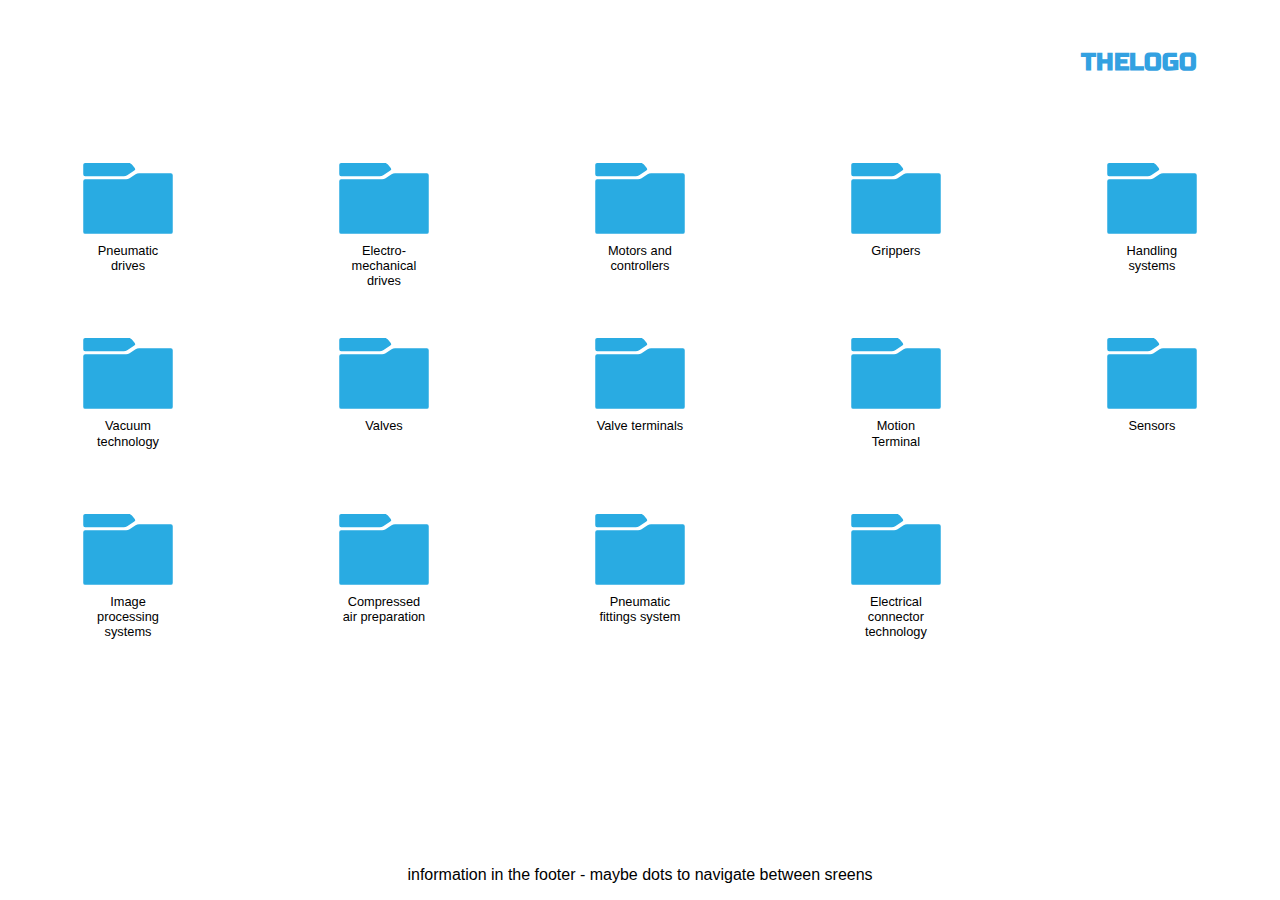
<file: index.html>
<!DOCTYPE html>
<html lang="en">
<head>
    <meta charset="UTF-8">
    <meta name="viewport" content="width=device-width, initial-scale=1.0">
    <meta http-equiv="X-UA-Compatible" content="ie=edge">
    <link href="https://fonts.googleapis.com/css?family=Russo+One" rel="stylesheet">
    <link rel="stylesheet" href="css/style.css">
    <title>Powerpoint and video</title>
</head>
<body>
    <div class="wrapper">
    <header>
        <h1>thelogo</h1>
    </header>
    <main>
        <figure>
            <div>
                <a href="sub_page.html">
                    <img src="img/folder.svg" alt="folder icon">
                </a>
            </div>
            <figcaption>Pneumatic drives</figcaption>
        </figure>

        <figure>
            <div>
                <a href="sub_page.html">
                    <img src="img/folder.svg" alt="folder icon">
                </a>
            </div>
            <figcaption>Electro-mechanical drives</figcaption>
        </figure>

        <figure>
            <div>
                <a href="sub_page.html">
                    <img src="img/folder.svg" alt="folder icon">
                </a>
            </div>
            <figcaption>Motors and controllers</figcaption>
        </figure>

        <figure>
            <div>
                <a href="sub_page.html">
                    <img src="img/folder.svg" alt="folder icon">
                </a>
            </div>
            <figcaption>Grippers</figcaption>
        </figure>

        <figure>
            <div>
                <a href="sub_page.html">
                    <img src="img/folder.svg" alt="folder icon">
                </a>
            </div>
            <figcaption>Handling systems</figcaption>
        </figure>

        <figure>
            <div>
                <a href="sub_page.html">
                    <img src="img/folder.svg" alt="folder icon">
                </a>
            </div>
            <figcaption>Vacuum technology</figcaption>
        </figure>

        <figure>
            <div>
                <a href="sub_page.html">
                    <img src="img/folder.svg" alt="folder icon">
                </a>
            </div>
            <figcaption>Valves</figcaption>
        </figure>

        <figure>
            <div>
                <a href="sub_page.html">
                    <img src="img/folder.svg" alt="folder icon">
                </a>
            </div>
            <figcaption>Valve terminals</figcaption>
        </figure>

        <figure>
            <div>
                <a href="sub_page.html">
                    <img src="img/folder.svg" alt="folder icon">
                </a>
            </div>
            <figcaption>Motion Terminal</figcaption>
        </figure>

        <figure>
            <div>
                <a href="sub_page.html">
                    <img src="img/folder.svg" alt="folder icon">
                </a>
            </div>
            <figcaption>Sensors</figcaption>
        </figure>

        <figure>
            <div>
                <a href="sub_page.html">
                    <img src="img/folder.svg" alt="folder icon">
                </a>
            </div>
            <figcaption>Image processing systems</figcaption>
        </figure>

        <figure>
            <div>
                <a href="sub_page.html">
                    <img src="img/folder.svg" alt="folder icon">
                </a>
            </div>
            <figcaption>Compressed air preparation</figcaption>
        </figure>

        <figure>
            <div>
                <a href="sub_page.html">
                    <img src="img/folder.svg" alt="folder icon">
                </a>
            </div>
            <figcaption>Pneumatic fittings system</figcaption>
        </figure>

        <figure>
            <div>
                <a href="sub_page.html">
                    <img src="img/folder.svg" alt="folder icon">
                </a>
            </div>
            <figcaption>Electrical connector technology</figcaption>
        </figure>
    </main>
    <footer>
        <p>information in the footer - maybe dots to navigate between sreens</p>
    </footer>
</div> <!--end wrapper-->
</body>
</html>
</file>
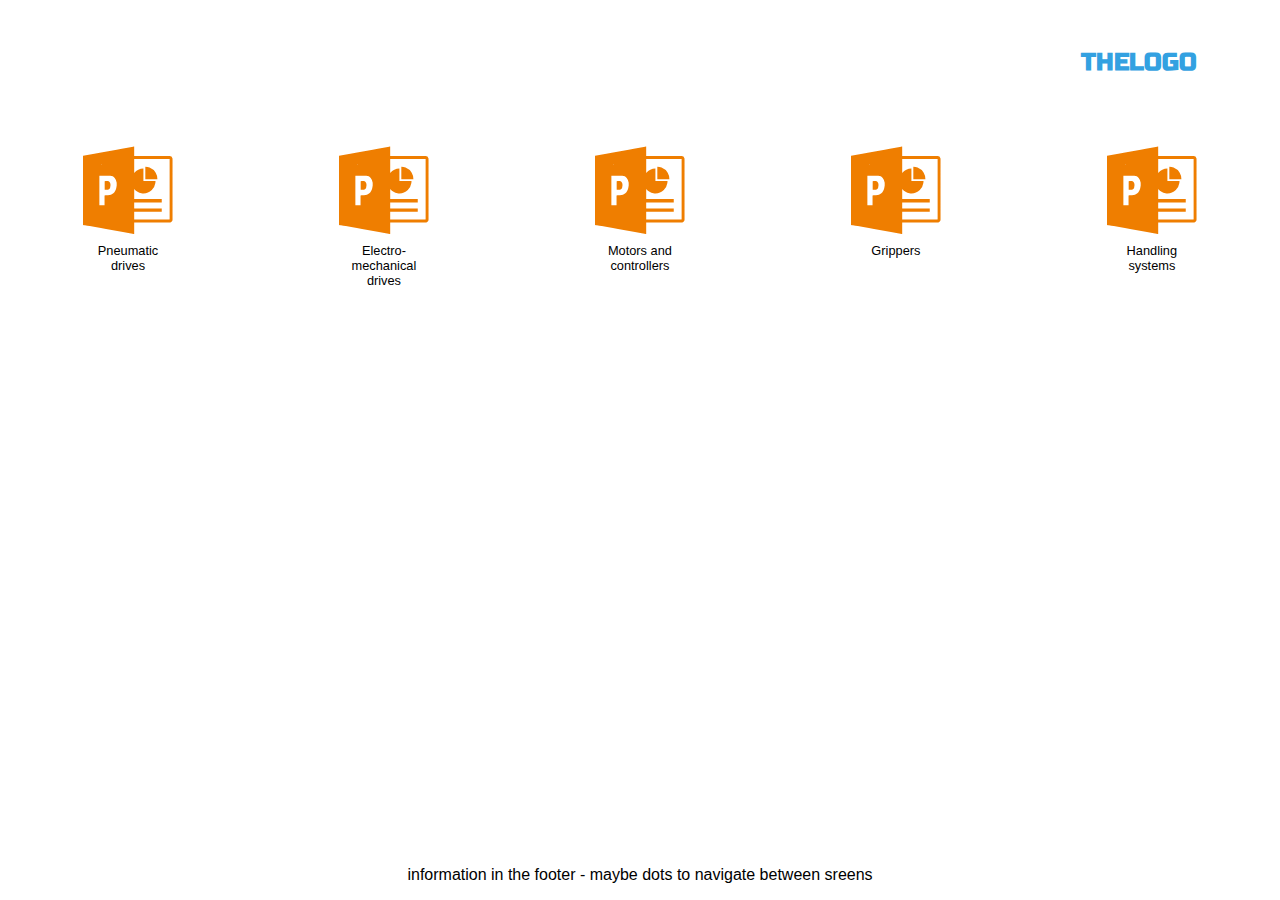
<file: sub_page.html>
<!DOCTYPE html>
<html lang="en">
<head>
    <meta charset="UTF-8">
    <meta name="viewport" content="width=device-width, initial-scale=1.0">
    <meta http-equiv="X-UA-Compatible" content="ie=edge">
    <link href="https://fonts.googleapis.com/css?family=Russo+One" rel="stylesheet">
    <link rel="stylesheet" href="css/style.css">
    <title>Powerpoint and video</title>
</head>
<body>
    <div class="wrapper">
    <header>
        <h1>thelogo</h1>
    </header>
    <main>
        <figure>
            <div>
                <a href="data/hitech_pp.pptx">
                    <img src="img/PowerPoint.svg" alt="folder icon">
                </a>
            </div>
            <figcaption>Pneumatic drives</figcaption>
        </figure>

        <figure>
            <div>
                <a href="data/hitech_pp.pptx">
                    <img src="img/PowerPoint.svg" alt="folder icon">
                </a>
            </div>
            <figcaption>Electro-mechanical drives</figcaption>
        </figure>

        <figure>
            <div>
                <a href="data/hitech_pp.pptx">
                    <img src="img/PowerPoint.svg" alt="folder icon">
                </a>
            </div>
            <figcaption>Motors and controllers</figcaption>
        </figure>

        <figure>
            <div>
                <a href="data/hitech_pp.pptx">
                    <img src="img/PowerPoint.svg" alt="folder icon">
                </a>
            </div>
            <figcaption>Grippers</figcaption>
        </figure>

        <figure>
            <div>
                <a href="data/hitech_pp.pptx">
                    <img src="img/PowerPoint.svg" alt="folder icon">
                </a>
            </div>
            <figcaption>Handling systems</figcaption>
        </figure>

    </main>
    <footer>
        <p>information in the footer - maybe dots to navigate between sreens</p>
    </footer>
</div> <!--end wrapper-->
</body>
</html>
</file>
<file: css/style.css>
:root {
    --icon-size: 17vw;
    --icon-rad: 15%;
    --icon-side: 4vw;
    --icon-btm: 6vw;
    --logo-clr: #33A1E1;
}
body {
    margin: 0;
}
html {
    font-family: Arial, Helvetica, sans-serif;
}
.wrapper {
    display: grid;
    grid-auto-rows: auto 1fr auto;
    min-height: 100vh;
}
header {
    height: 1em;
    padding: 1.5em var(--icon-side) 2.5em;
    text-align: right;
}
header h1 {
    font-family: 'Russo One', sans-serif;
    color: var(--logo-clr);
    text-transform: uppercase;
    margin: 0;
    font-size: 1.2em;
}

main {
    display: flex;
    flex-wrap: wrap;
    align-content: flex-start;
}
figure {
    margin: 0 var(--icon-side) var(--icon-btm);
    width: var(--icon-size);
}
figure a {
    display: block;
}
figure div {
    width: var(--icon-size);
    background-color: transparent;
}
figure img {
    width: 100%;
    height: auto;
}
figcaption {
    text-align: center;
    font-size: 0.8em;
    line-height: 1.2em;
    height: 3em;
    margin: .4em 0 0;
}
footer {
    text-align: center;
}

@media (min-width: 40em) {

    :root {
        --icon-size: 7vw;
        --icon-rad: 15%;
        --icon-side: 6.5vw;
        --icon-btm: 3vw;
    }
    header {
        padding: 3em var(--icon-side) 5em;
    }
    header h1 {
        font-size: 1.5em;
    }
    header img {
        width: auto;
        height: 150%;
    }

}
</file>
